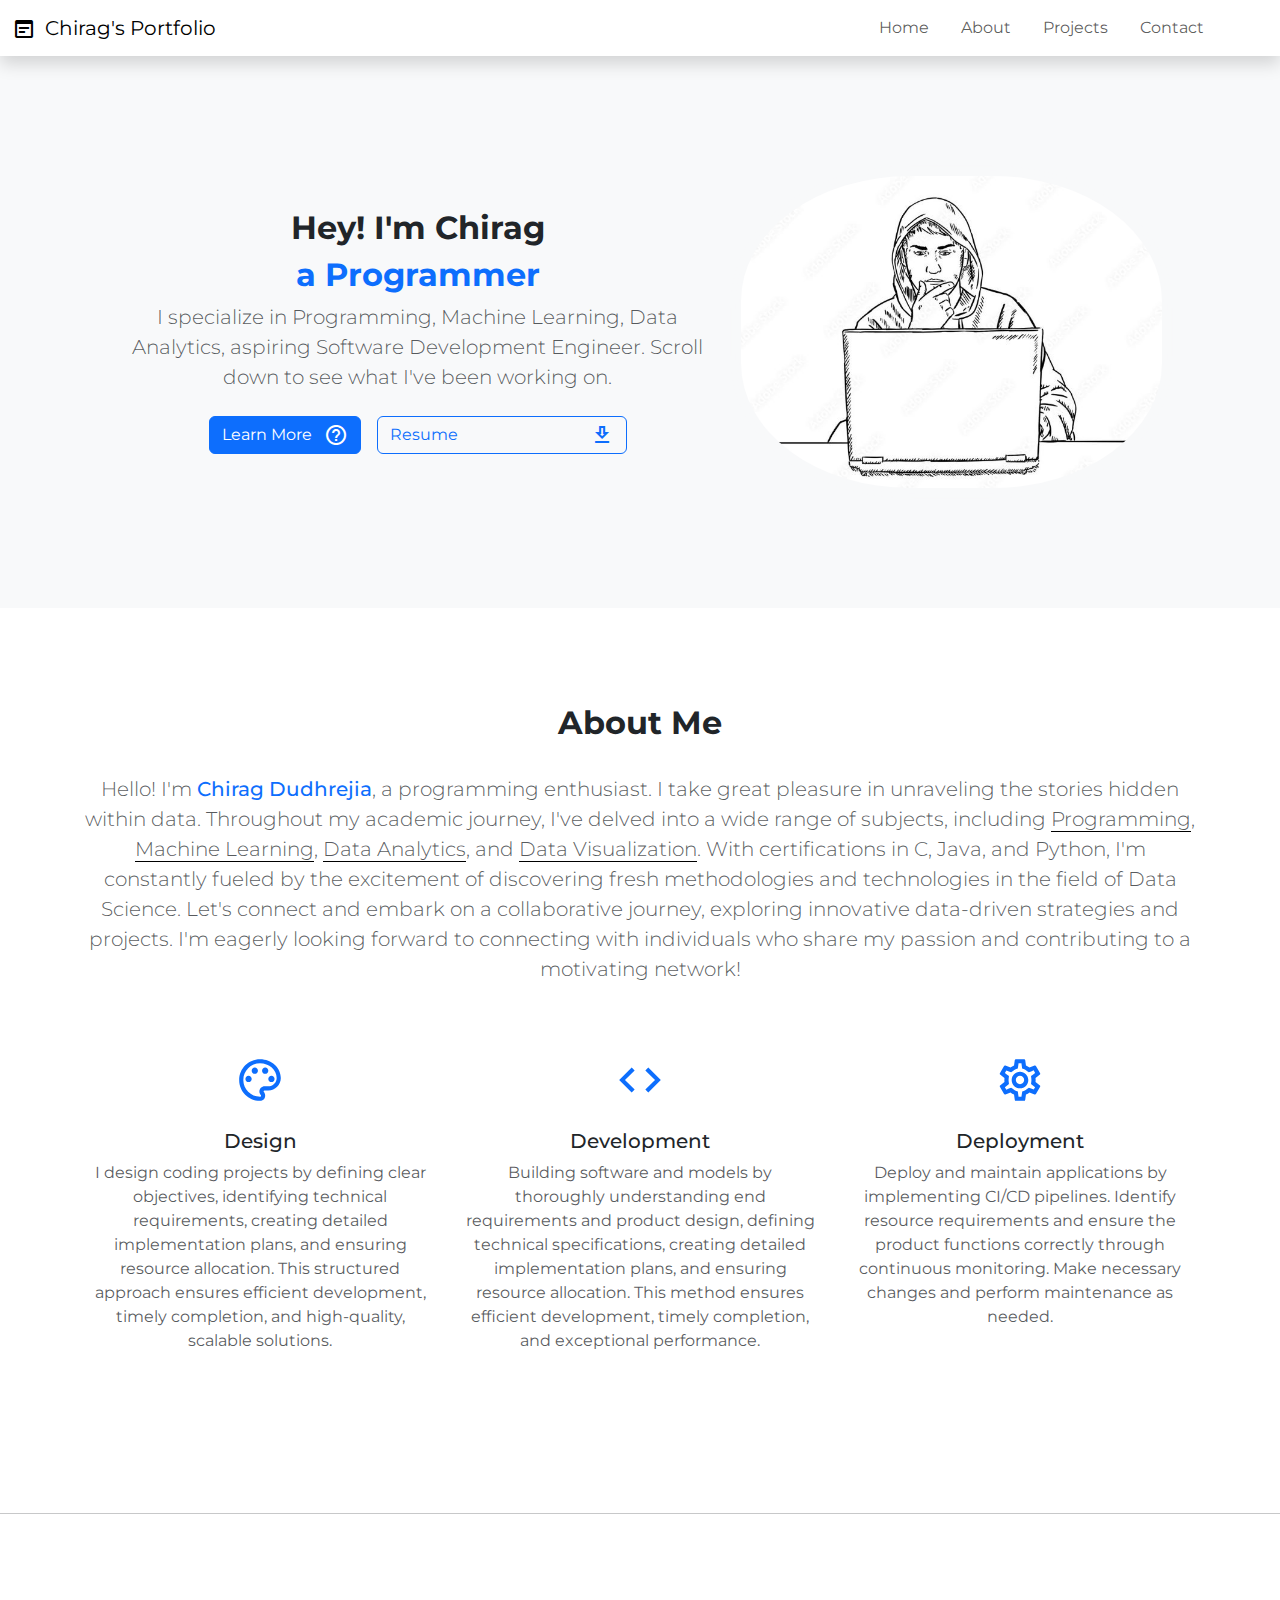
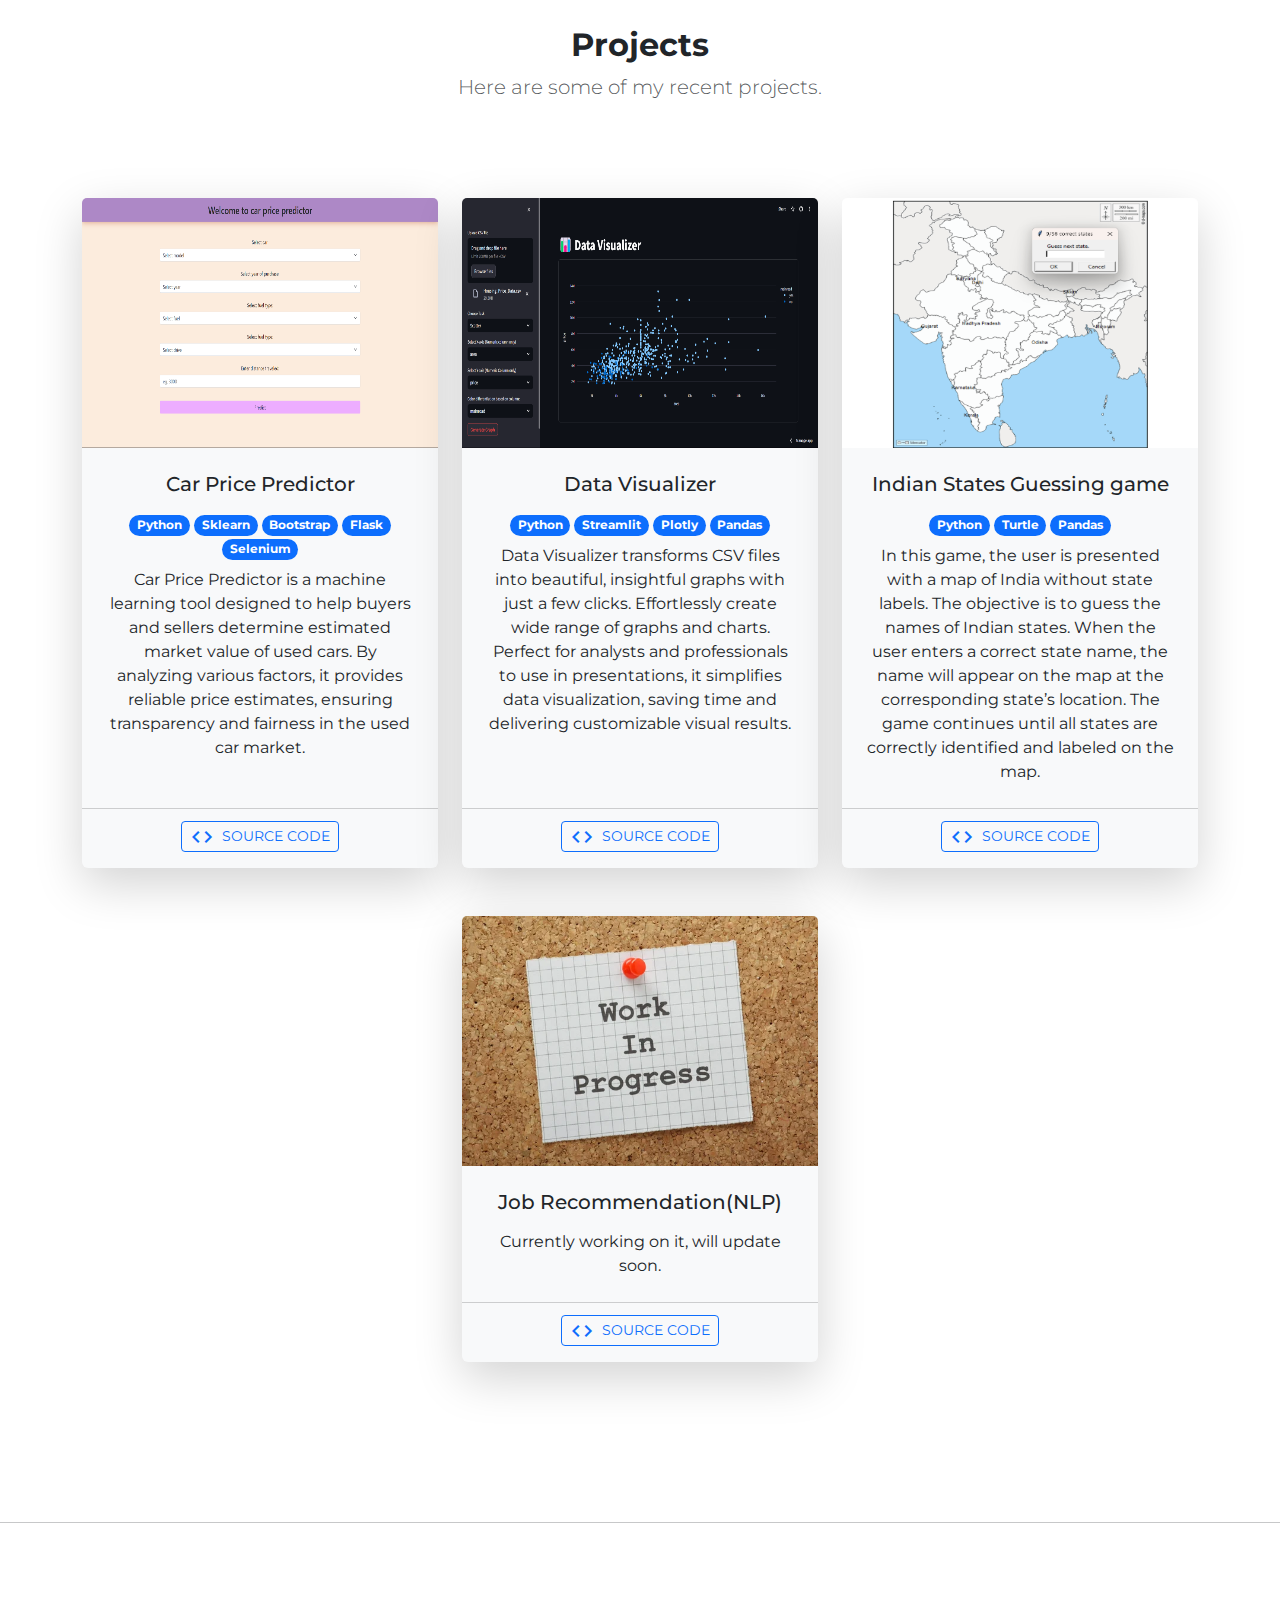
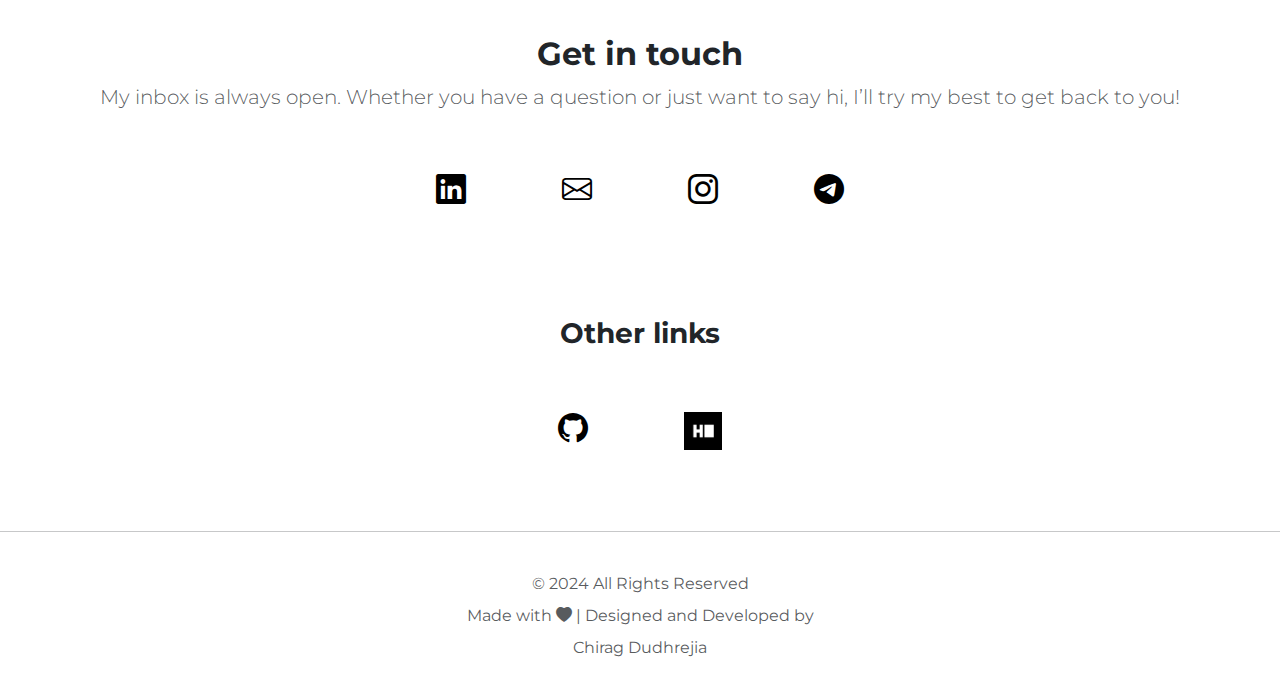
<file: index.html>
<!DOCTYPE html>
<html lang="en">
  <head>
    <meta charset="UTF-8" />
    <meta name="viewport" content="width=device-width, initial-scale=1.0" />
    <title>Chirag's Portfolio</title>
    <link
            rel="icon"
            href="images/title_icon.png"
            type="image/x-icon"/>

    <!-- Montserrat Font -->
    <link
      href="https://fonts.googleapis.com/css2?family=Montserrat:ital,wght@0,100..900;1,100..900&display=swap"
      rel="stylesheet"
    />

    <!-- Material Icons -->
    <link
      href="https://fonts.googleapis.com/icon?family=Material+Icons+Outlined"
      rel="stylesheet"
    />

    <!-- Bootstrap CSS -->
    <link
      rel="stylesheet"
      href="https://cdn.jsdelivr.net/npm/bootstrap@5.3.3/dist/css/bootstrap.min.css"
    />
    <link
      rel="stylesheet"
      href="https://cdn.jsdelivr.net/npm/bootstrap-icons@1.11.3/font/bootstrap-icons.min.css"
    />

    <!-- Custom CSS -->
    <link rel="stylesheet" href="./css/styles.css" />
  </head>
  <body>
    <div class="container-fluid px-0">
      <!-- Navbar -->
      <nav
        class="navbar navbar-expand-lg navbar-light shadow d-flex align-items-center"
      >
        <div class="container-fluid">
          <a class="navbar-brand" href="./">
            <span class="material-icons-outlined me-1">wysiwyg</span>
            Chirag's Portfolio
          </a>
          <button
            type="button"
            class="navbar-toggler"
            data-bs-toggle="collapse"
            data-bs-target="#navbarSupportedContent"
            aria-controls="navbarSupportedContent"
            aria-expanded="false"
            aria-label="Toggle navigation"
          >
            <span class="navbar-toggler-icon"></span>
          </button>
          <div class="container px-3">
            <div class="collapse navbar-collapse" id="navbarSupportedContent">
              <ul class="navbar-nav ms-auto me-4 my-3 my-lg-0">
                <li class="nav-item">
                  <a class="nav-link me-lg-3" href="./">Home</a>
                </li>
                <li class="nav-item">
                  <a class="nav-link me-lg-3" href="#about">About</a>
                </li>
                <li class="nav-item">
                  <a class="nav-link me-lg-3" href="#projects">Projects</a>
                </li>
                <li class="nav-item">
                  <a class="nav-link me-lg-3" href="#contact">Contact</a>
                </li>
              </ul>
            </div>
          </div>
        </div>
      </nav>
      <!-- End Navbar -->

      <!-- Hero -->
      <header class="bg-light py-5">
        <div class="container px-5 py-4">
          <div class="row align-items-center justify-content-center">
            <div class="col-lg-8 col-xl-7 col-xxl-6">
              <div class="my-5">
                <h2 class="text-center fw-bold mb-2">Hey! I'm Chirag</h2>
                <h2 class="text-primary text-center fw-bold mb-2">
                  a Programmer
                </h2>
                <p class="lead text-muted mb-4 text-center">
                  I specialize in Programming, Machine Learning, Data Analytics,
                  aspiring Software Development Engineer. Scroll down to see what I've
                  been working on.
                </p>
                <div class="d-grid gap-3 d-sm-flex justify-content-center">
                  <a
                    class="btn btn-primary btn-large tetx-uppercase"
                    href="#about"
                  >
                    Learn More
                    <span class="material-icons-outlined ms-2"
                      >help_outline</span
                    >
                  </a>
                  <a
                    class="btn btn-outline-primary btn-large tetx-uppercase btn btn-download"
                    href="./resources/Chirag_Resume.pdf"
                    download="Chirag_Resume"
                  >
                    Resume
                    <span class="material-icons-outlined ms-2"
                      >file_download</span
                    >
                  </a>
                </div>
              </div>
            </div>
            <div class="col-xl-5 col-xxl-6 justify-content-center">
              <img
                class="img-fluid my-5 hero-image"
                src="images/hero_sketch1.jpg"
                alt=""
              />
            </div>
          </div>
        </div>
      </header>
      <!-- End Hero -->

      <main>
        <!-- About -->
        <section id="about" class="text-center py-5">
          <div class="container py-5">
            <div class="row justify-content-center">
              <h2 class="fw-bold">About Me</h2>
              <p class="lead text-muted mt-4 mb-5">
                Hello! I'm
                <strong class="h5 text-primary">Chirag Dudhrejia</strong>, a 
                programming enthusiast. I take great pleasure in
                unraveling the stories hidden within data. Throughout my
                academic journey, I've delved into a wide range of subjects,
                including <span class="u-subjects">Programming</span>, <span class="u-subjects">Machine Learning</span>,
                <span class="u-subjects">Data Analytics</span>, and <span class="u-subjects">Data Visualization</span>.
                With certifications in C, Java, and Python, I'm constantly
                fueled by the excitement of discovering fresh methodologies and
                technologies in the field of Data Science. Let's connect and
                embark on a collaborative journey, exploring innovative
                data-driven strategies and projects. I'm eagerly looking forward
                to connecting with individuals who share my passion and
                contributing to a motivating network!
              </p>
            </div>
          </div>
          <div class="container mb-5">
            <div class="row about-boxes">
              <div class="col-lg-4 mx-auto mb-5 box">
                <div class="d-flex mb-5 about">
                  <span class="material-icons-outlined m-auto text-primary"
                    >palette</span
                  >
                </div>
                <h5>Design</h5>
                <p class="text-muted mb-0">
                  I design coding projects by defining clear objectives,
                  identifying technical requirements, creating detailed
                  implementation plans, and ensuring resource allocation. This
                  structured approach ensures efficient development, timely
                  completion, and high-quality, scalable solutions.
                </p>
              </div>
              <div class="col-lg-4 mx-auto mb-5 box">
                <div class="d-flex mb-5 about">
                  <span class="material-icons-outlined m-auto text-primary"
                    >code</span
                  >
                </div>
                <h5>Development</h5>
                <p class="text-muted mb-0">
                  Building software and models by thoroughly understanding end
                  requirements and product design, defining technical
                  specifications, creating detailed implementation plans, and
                  ensuring resource allocation. This method ensures efficient
                  development, timely completion, and exceptional performance.
                </p>
              </div>
              <div class="col-lg-4 mx-auto mb-5 box">
                <div class="d-flex mb-5 about">
                  <span class="material-icons-outlined m-auto text-primary"
                    >settings</span
                  >
                </div>
                <h5>Deployment</h5>
                <p class="text-muted mb-0">
                  Deploy and maintain applications by implementing CI/CD pipelines. Identify resource requirements and ensure the product functions correctly through continuous monitoring. Make necessary changes and perform maintenance as needed.
                </p>
              </div>
            </div>
          </div>
        </section>
        <!-- End About -->

        <hr />

        <!-- Projects -->
        <section id="projects" class="text-center py-5">
          <div class="container py-5">
            <div class="row justify-content-center">
              <h2 class="fw-bold">Projects</h2>
              <p class="lead text-muted mb-5">
                Here are some of my recent projects.
              </p>
            </div>
          </div>

          <div class="container mb-5">
            <!-- Project 1 -->
            <div class="row project-cards">
              <div class="col-lg-4 mx-auto mb-5">
                <div class="card h-100 shadow-lg border-0 bg-light">
                  <img
                    class="card-img-top"
                    src="images/car_price_predictor.png"
                    alt="car_price_predictor_image"
                  />
                  <div class="card-body p-4">
                    <h5 class="card-title mb-3">Car Price Predictor</h5>
                    <div class="mb-2">
                      <div class="badge bg-primary rounded-pill">Python</div>
                      <div class="badge bg-primary rounded-pill">Sklearn</div>
                      <div class="badge bg-primary rounded-pill">Bootstrap</div>
                      <div class="badge bg-primary rounded-pill">Flask</div>
                      <div class="badge bg-primary rounded-pill">Selenium</div>
                    </div>
                    <p class="card-text">
                      Car Price Predictor is a machine learning tool designed to
                      help buyers and sellers determine estimated market
                      value of used cars. By analyzing various factors, it
                      provides reliable price estimates, ensuring transparency
                      and fairness in the used car market.
                    </p>
                  </div>
                  <div class="card-footer bg-transparent mb-2">
                    <a
                      class="btn btn-outline-primary btn-sm text-uppercase mt-1"
                      href="https://github.com/chirag-dudhrejia/car_price_predictor"
                      target="_blank"
                    >
                      <span class="material-icons-outlined me-1">code</span>
                      Source Code
                    </a>
                  </div>
                </div>
              </div>
              <!-- Project 2 -->
              <div class="col-lg-4 mx-auto mb-5">
                <div class="card h-100 shadow-lg border-0 bg-light">
                  <img
                    class="card-img-top"
                    src="images/data_visualizerr.png"
                    alt="data_visualizer_project_image"
                  />
                  <div class="card-body p-4">
                    <h5 class="card-title mb-3">Data Visualizer</h5>
                    <div class="mb-2">
                      <div class="badge bg-primary rounded-pill">Python</div>
                      <div class="badge bg-primary rounded-pill">Streamlit</div>
                      <div class="badge bg-primary rounded-pill">Plotly</div>
                      <div class="badge bg-primary rounded-pill">Pandas</div>
                    </div>
                    <p class="card-text">
                      Data Visualizer transforms CSV files into beautiful,
                      insightful graphs with just a few clicks. Effortlessly
                      create wide range of graphs and charts. Perfect for
                      analysts and professionals to use in presentations, it
                      simplifies data visualization, saving time and delivering
                      customizable visual results.
                    </p>
                  </div>
                  <div class="card-footer bg-transparent mb-2">
                    <a
                      class="btn btn-outline-primary btn-sm text-uppercase mt-1"
                      href="https://github.com/chirag-dudhrejia/data_visualizer"
                      target="_blank"
                    >
                      <span class="material-icons-outlined me-1">code</span>
                      Source Code
                    </a>
                  </div>
                </div>
              </div>
              <!-- Project 3 -->
              <div class="col-lg-4 mx-auto mb-5">
                <div class="card h-100 shadow-lg border-0 bg-light">
                  <img
                    class="card-img-top"
                    src="images/states_guessing_game.png"
                    alt="Indian states guessing game"
                  />
                  <div class="card-body p-4">
                    <h5 class="card-title mb-3">Indian States Guessing game</h5>
                    <div class="mb-2">
                      <div class="badge bg-primary rounded-pill">Python</div>
                      <div class="badge bg-primary rounded-pill">Turtle</div>
                      <div class="badge bg-primary rounded-pill">Pandas</div> 
                    </div>
                    <p class="card-text">
                      In this game, the user is presented with a map of India without state labels. The objective is to guess the names of Indian states. When the user enters a correct state name, the name will appear on the map at the corresponding state’s location. The game continues until all states are correctly identified and labeled on the map.
                    </p>
                  </div>
                  <div class="card-footer bg-transparent mb-2">
                    <a
                      class="btn btn-outline-primary btn-sm text-uppercase mt-1"
                      href="https://github.com/chirag-dudhrejia/indian_states_guessing_game"
                      target="_blank"
                    >
                      <span class="material-icons-outlined me-1">code</span>
                      Source Code
                    </a>
                  </div>
                </div>
              </div>
              <!-- Project 4 -->
              <div class="col-lg-4 mx-auto mb-5">
                <div class="card h-100 shadow-lg border-0 bg-light">
                  <img
                    class="card-img-top"
                    src="images/project3.jpg"
                    alt="data_visualizer_project_image"
                  />
                  <div class="card-body p-4">
                    <h5 class="card-title mb-3">Job Recommendation(NLP)</h5>
                    <div class="mb-2">
                      <!-- <div class="badge bg-primary rounded-pill">Python</div>
                      <div class="badge bg-primary rounded-pill">Streamlit</div>
                      <div class="badge bg-primary rounded-pill">Plotly</div>
                      <div class="badge bg-primary rounded-pill">Pandas</div> -->
                    </div>
                    <p class="card-text">
                      Currently working on it, will update soon.
                    </p>
                  </div>
                  <div class="card-footer bg-transparent mb-2">
                    <a
                      class="btn btn-outline-primary btn-sm text-uppercase mt-1"
                      href="https://github.com/chirag-dudhrejia/resume_parsing_job_recommendation"
                      target="_blank"
                    >
                      <span class="material-icons-outlined me-1">code</span>
                      Source Code
                    </a>
                  </div>
                </div>
              </div>

              <!--                        <div class="col-lg-4 mx-auto mb-5">-->
              <!--                            <div class="card h-100 shadow-lg border-0 bg-light">-->
              <!--                                <img class="card-img-top" src="images/project3.png" alt="Project 3">-->
              <!--                                <div class="card-body p-4">-->
              <!--                                    <h5 class="card-title mb-3">Dummy Card</h5>-->
              <!--                                    <div class="mb-2">-->
              <!--                                        <div class="badge bg-primary rounded-pill">Django</div>-->
              <!--                                        <div class="badge bg-primary rounded-pill">React</div>-->
              <!--                                        <div class="badge bg-primary rounded-pill">Material UI</div>-->
              <!--                                    </div>-->
              <!--                                    <p class="card-text">-->
              <!--                                        Lorem ipsum dolor sit amet consectetur adipisicing elit. Doloremque perspiciatis amet eum voluptas ea. Sapiente inventore itaque magni quod debitis!-->
              <!--                                    </p>-->
              <!--                                </div>-->
              <!--                                <div class="card-footer bg-transparent mb-2">-->
              <!--                                    <a -->
              <!--                                        class="btn btn-outline-primary btn-sm text-uppercase mt-1" -->
              <!--                                        href="#project_link" -->
              <!--                                        target="_blank"-->
              <!--                                    >-->
              <!--                                        <span class="material-icons-outlined me-1">code</span>-->
              <!--                                        Source Code-->
              <!--                                    </a>-->
              <!--                                </div>-->
              <!--                            </div>-->
              <!--                        </div>-->
            </div>
          </div>
        </section>
        <!-- End Projects -->

        <hr />

        <!-- Testimonials -->
        <!-- End Testimonials -->

        <!-- Contact -->
        <section id="contact" class="text-center py-5">
          <div class="container pt-5">
            <div class="row justify-content-center">
              <h2 class="fw-bold">Get in touch</h2>
              <p class="lead text-muted mb-5">
                My inbox is always open. Whether you have a question or just
                want to say hi, I’ll try my best to get back to you!
              </p>
            </div>
          </div>
          <div class="mb-5">
            <ul class="d-flex justify-content-center flex-wrap p-0">
              <li class="social-icon mx-5 my-2">
                <a
                  href="https://www.linkedin.com/in/chirag-dudhrejia-3875bb208/"
                  data-toggle="tooltip"
                  title="Linkedin"
                  placement="bottom"
                  target="_blank"
                  ><i class="bi bi-linkedin contact-icon"></i
                ></a>
              </li>
              <li class="social-icon mx-5 my-2">
                <a
                  href="mailto:dchirag159@gmail.com?subject=Say hey!"
                  data-toggle="tooltip"
                  title="Mail"
                  placement="bottom"
                  target="_blank"
                  ><i class="bi bi-envelope contact-icon"></i
                ></a>
              </li>
              <li class="social-icon mx-5 my-2">
                <a
                  href="https://www.instagram.com/chirag_dudhrejiya159"
                  data-toggle="tooltip"
                  title="Instagram"
                  placement="bottom"
                  target="_blank"
                  ><i class="bi bi-instagram contact-icon"></i
                ></a>
              </li>
              <li class="social-icon mx-5 my-2">
                <a
                  href="https://t.me/Chirag_Dudhrejiya"
                  data-toggle="tooltip"
                  title="Telegram"
                  placement="bottom"
                  target="_blank"
                  ><i class="bi bi-telegram contact-icon"></i
                ></a>
              </li>
            </ul>
          </div>
         

          <!-- Other links -->
          <div class="container pt-5">
            <div class="row justify-content-center">
              <h3 class="fw-bold">Other links</h3>
              <p class="lead text-muted mb-5">
              </p>
            </div>
          </div>
          <div>
            <ul class="d-flex justify-content-center p-0">
              <li class="social-icon mx-5">
                <a
                  href="https://github.com/chirag-dudhrejia"
                  data-toggle="tooltip"
                  title="Github"
                  placement="bottom"
                  target="_blank"
                  ><i class="bi bi-github contact-icon"></i
                ></a>
              </li>
              <li class="social-icon mx-5">
                <a
                  href="https://www.hackerrank.com/profile/dchirag159"
                  data-toggle="tooltip"
                  title="Hackerrank"
                  placement="bottom"
                  target="_blank"
                  ><img
                  class="contact-logo"
                  src="images/hackerrank_logo.png"
                  alt=""
                /></a>
              </li>
            </ul>
          </div>
        </section>
        <!-- End Contact -->
      </main>
    </div>

    <hr />

    <!-- Footer -->
    <footer class="text-center py-4">
      <div class="container px-5 mb-2 text-muted">&copy; 2024 All Rights Reserved</div>
      <div class="container px-5 mb-2 text-muted">Made with <i class="bi bi-heart-fill"></i> | Designed and Developed by</div>
      <div class="container px-5 mb-2 text-muted">Chirag Dudhrejia</div>
    </footer>
    <!-- End Footer -->

    <!-- Bootstrap JS -->
    <script src="https://cdn.jsdelivr.net/npm/bootstrap@5.3.3/dist/js/bootstrap.bundle.min.js"></script>
  </body>
</html>
</file>
<file: css/styles.css>
* {
  margin: 0px;
  padding: 0px;
}

body {
  margin: 0px;
  padding: 0px;
  font-family: "Montserrat", sans-serif;
}

.material-icons-outlined {
  vertical-align: middle;
  line-height: 1px;
}

.navabar-brand > .material-icons-outlined {
  font-size: 40px;
}

.nav-link {
  position: relative;
}

.nav-link::after {
  content: "";
  opacity: 0;
  transition: all 0.2s;
  height: 2px;
  width: 100%;
  /* background-color: #a6a6a6; */
  background-color: rgba(29, 29, 253, 0.944);
  position: absolute;
  bottom: 0px;
  left: 0px;
}

.nav-link:hover::after {
  opacity: 1;
}

.about > .material-icons-outlined {
  font-size: 50px;
}

.about-boxes .box {
  transition: all 0.2s;
}

.about-boxes .box:hover {
  box-shadow: 0px 0 35px 0 rgba(0, 0, 0, 0.1);
}

.card > img {
  height: 250px;
}

.project-cards .card {
  transition: all 0.3s;
}

.project-cards .card:hover {
  transform: scale(1.01);
}

#map {
  height: 300px;
}

.contact-form .form-control {
    background-color: rgb(241, 241, 249);
    border-bottom: 1px solid rgb(75, 75, 252);
    border-radius: 10px;
    height: 60px;

}

.contact-form .form-label {
    font-size: 15px;
    background-color: transparent;

}

#contact button {
    border-radius: 25px;
}

.social-icon {
    font-size: 30px;
    list-style: none;
}

.contact-icon {
  color: black;
}

.u-subjects {
  border-bottom: 1px solid black;
}

.hero-image {
  box-shadow: 0px 0 20px 0 rgb(248, 249, 250);
  border-radius: 40%;
}

.contact-logo {
  width: 38px;
}
</file>
